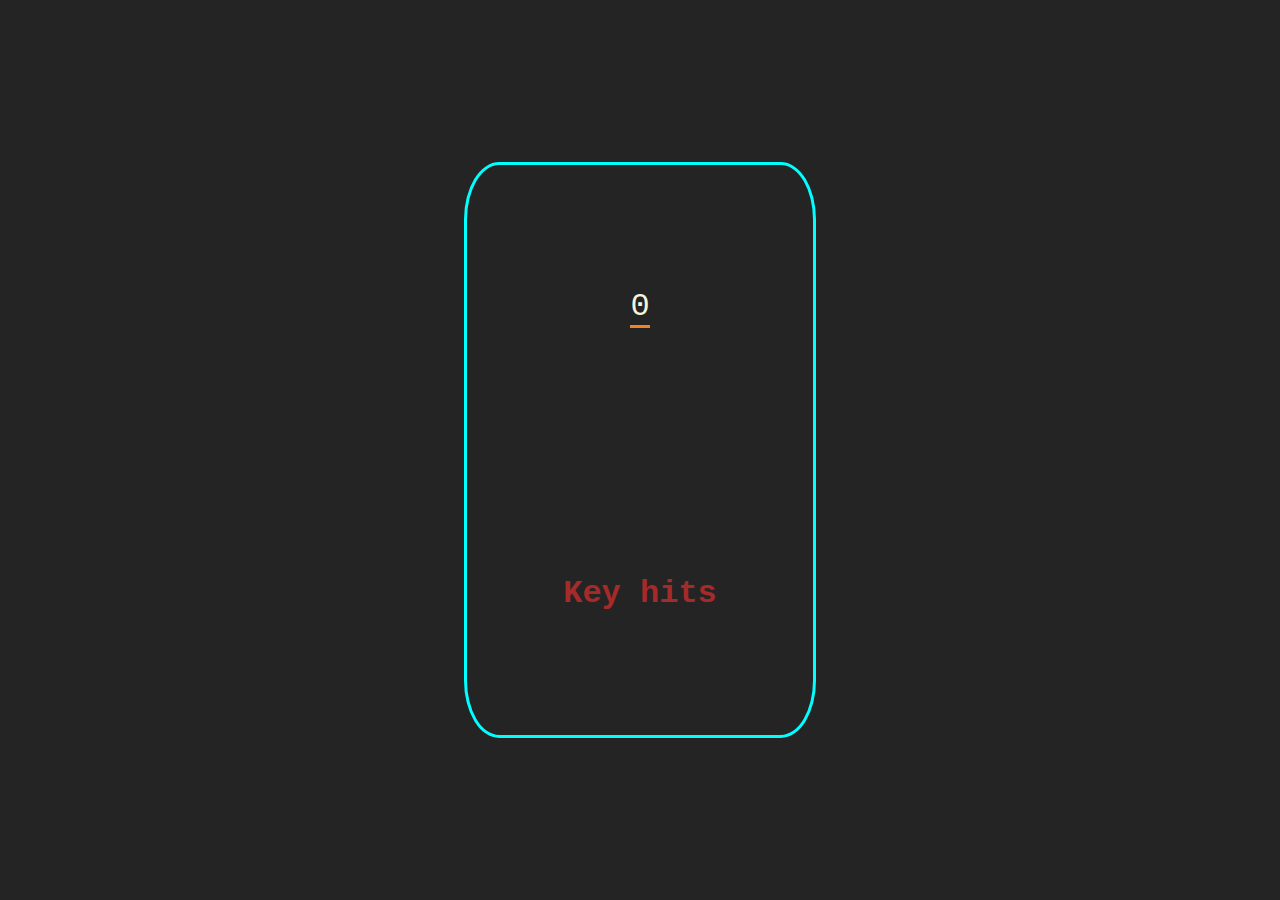
<file: Keyboard_Key_counter/index.html>
<!DOCTYPE html>
<html lang="en">
  <head>
    <meta charset="UTF-8" />
    <meta name="viewport" content="width=device-width, initial-scale=1.0" />
    <link rel="stylesheet" href="style.css" />
    <title>Keyboard hit counter</title>
  </head>
  <body>
    <div class="" id="activity">
      <div class="" id="counter">
        <h2 id="hits_count"></h2>
        <h1>Key hits</h1>
      </div>
    </div>

    <script src="app.js"></script>
  </body>
</html>
</file>
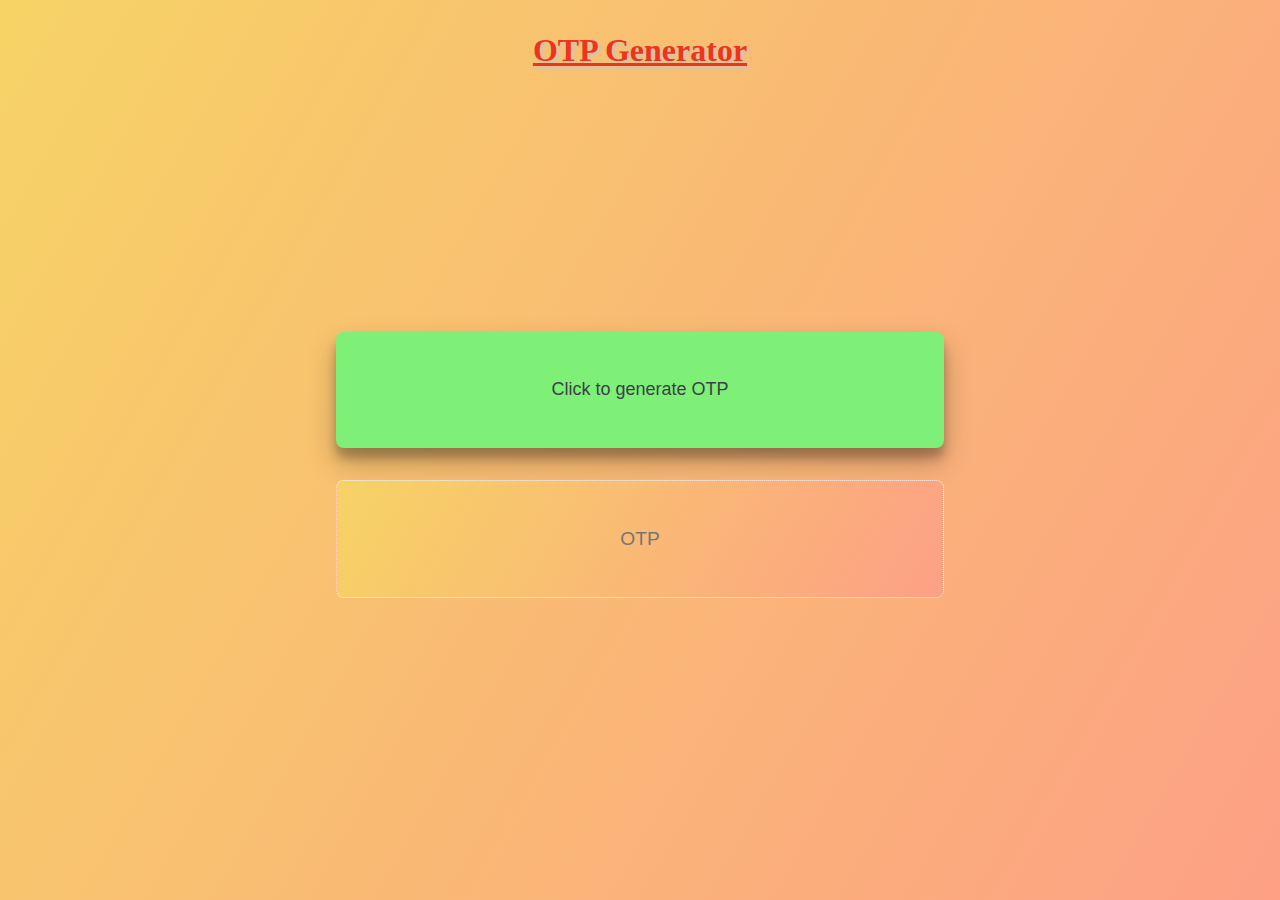
<file: otp generator/index.html>
<!DOCTYPE html>
<html lang="en">
  <head>
    <meta charset="UTF-8" />
    <meta name="viewport" content="width=device-width, initial-scale=1.0" />
    <title>Document</title>
    <link rel="stylesheet" href="index.css" />
  </head>
  <body>
    <main>
      <h1 class="heading">OTP Generator</h1>
      <button id="btn" type="button" title="Click to generate OTP">Click to generate OTP</button>
      <input type="text" name="" id="otpVal" placeholder="OTP" readonly />
      <button type="button" id="copyBtn" title="Click to copy OTP">Copy!</button>
    </main>
    <script src="index.js"></script>
  </body>
</html>
</file>
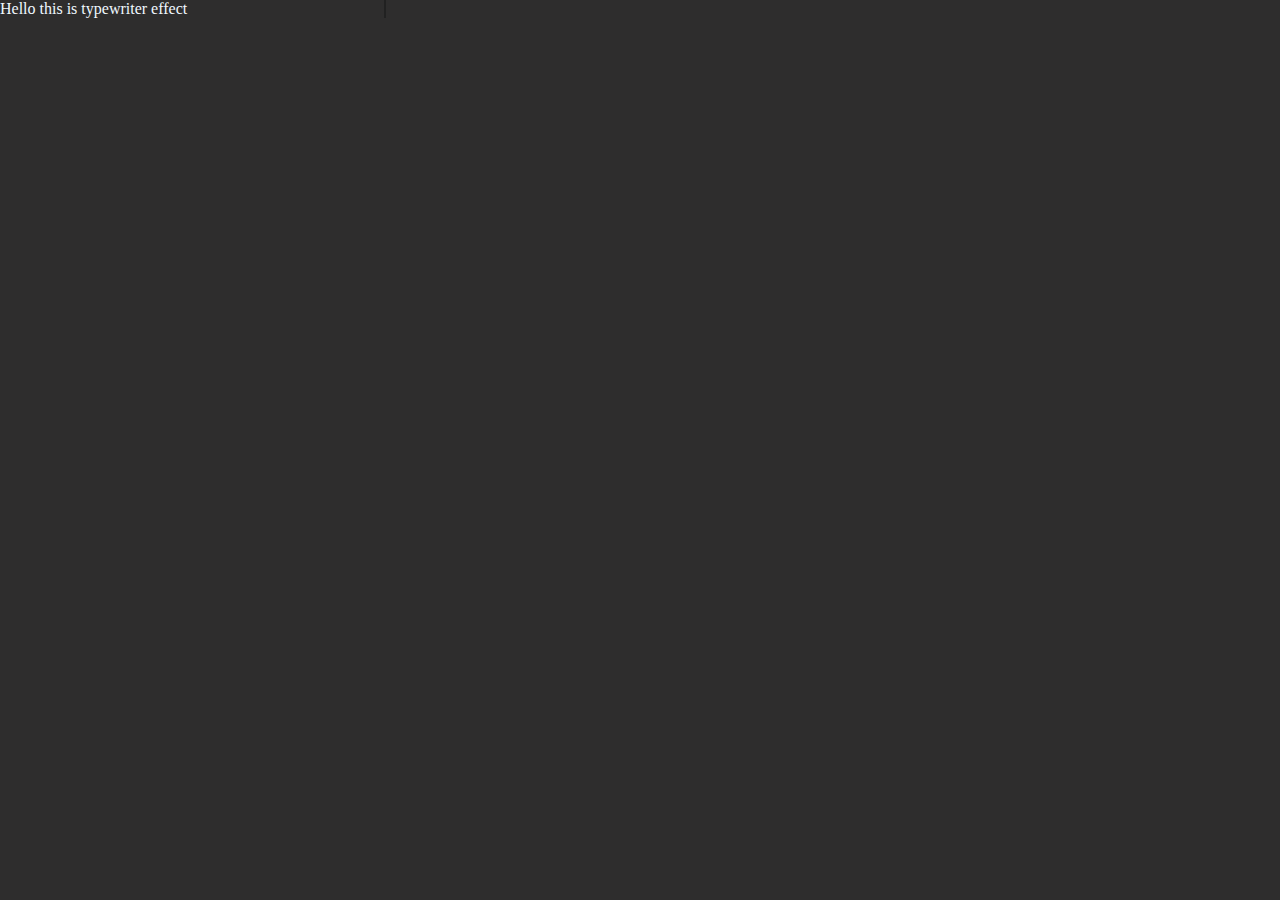
<file: typeWriterEffect/index.html>
<!DOCTYPE html>
<html lang="en">
  <head>
    <meta charset="UTF-8" />
    <meta name="viewport" content="width=device-width, initial-scale=1.0" />
    <title>Document</title>
    <link rel="stylesheet" href="style.css" />
  </head>
  <body>
    <div class="container">
      <div class="typewriter">Hello this is typewriter effect</div>
    </div>
  </body>
</html>
</file>
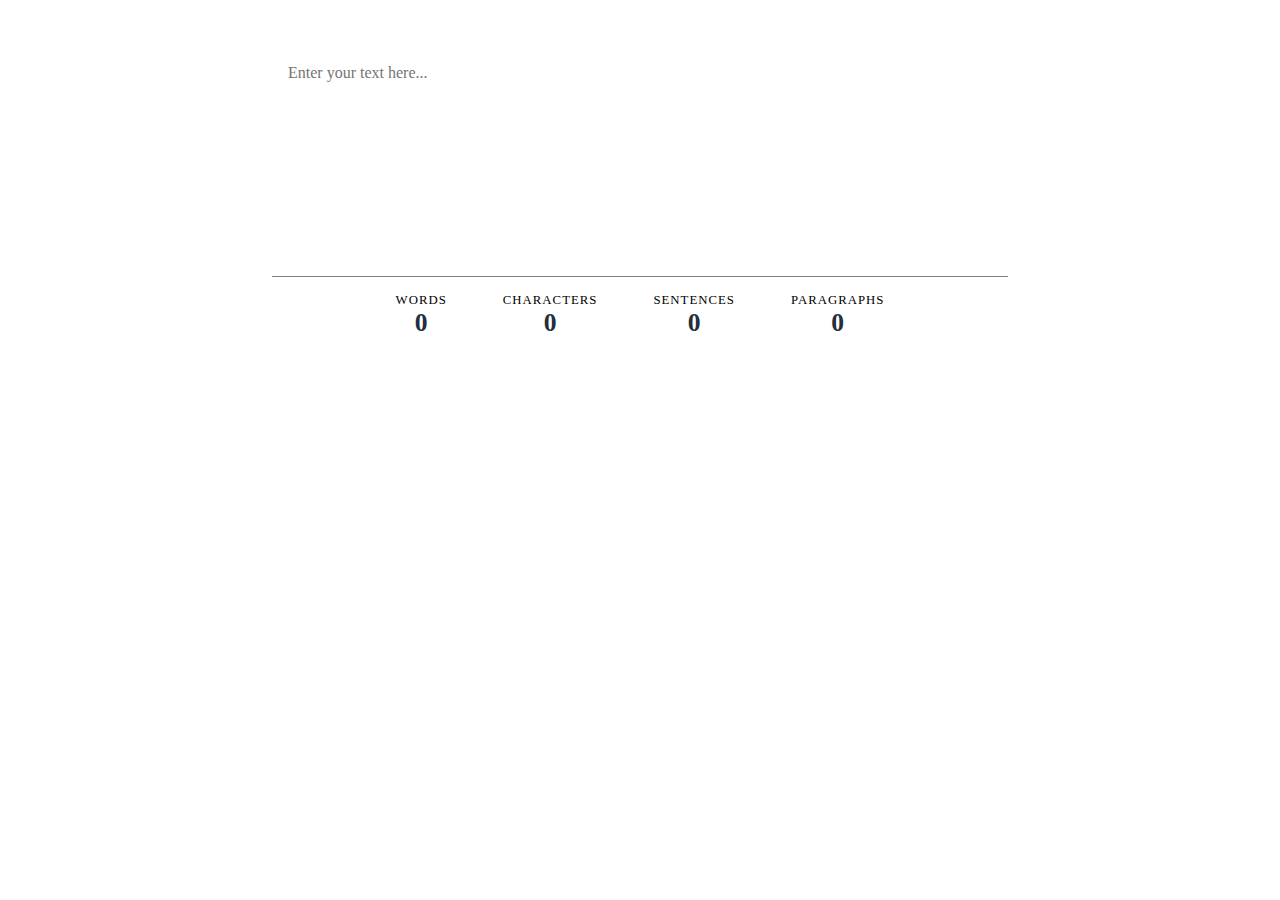
<file: Word counter/index.html>
<!DOCTYPE html>
<html lang="en">
  <head>
    <meta charset="UTF-8" />
    <meta name="viewport" content="width=device-width, initial-scale=1.0" />
    <link rel="stylesheet" href="style.css" />
    <title>Word counter</title>
  </head>
  <body>
    <div class="heading"><h1>Word Counter</h1></div>

    <div class="container">
      <textarea
        name=""
        id="input_text"
        placeholder="Enter your text here..."
        cols="30"
        rows="10"
      ></textarea>
      <div class="output_container">
        <div class="output">
          <p class="words">Words</p>
          <span id="data_word_count">0</span>
        </div>
        <div class="output">
          <p class="characters">Characters</p>
          <span id="data_character_count">0</span>
        </div>
        <div class="output">
          <p class="sentences">Sentences</p>
          <span id="data_sentence_count">0</span>
        </div>
        <div class="output">
          <p class="paragraphs">Paragraphs</p>
          <span id="data_paragraph_count">0</span>
        </div>
      </div>
    </div>
    <script src="app.js"></script>
  </body>
</html>
</file>
<file: Keyboard_Key_counter/style.css>
* {
      margin: 0;
      padding: 0;
      box-sizing: border-box;
}

body {
      display: grid;
      place-items: center;
      height: 100vh;
      background-color: #252424;
      font-family: 'Courier New', Courier, monospace;
}

h1 {
      content: "Key hits";
      color: brown;
}

h2 {
      text-align: center;
      color: beige;
      font-size: xx-large;
      font-weight: 500;
      border-bottom: 0.1em solid rgb(240, 131, 41);
}

#activity {
      height: 80%;
      width: 50%;
      display: grid;
      justify-items: center;
      align-items: center;
}

#counter {
      display: grid;
      justify-items: center;
      align-items: center;

      border-width: 0.2em;
      width: 55%;
      border-radius: 10%;
      border-color: aqua;
      border-style: solid;
      height: 80%;
}
</file>
<file: otp generator/index.css>
* {
      height: 100%;
      width: 100%;
      margin: 0;
      padding: 0;
      box-sizing: border-box;
      overflow: hidden;
      text-align: center;
}

body {

      background-image: linear-gradient(120deg, #f6d365 0%, #fda085 100%);
}


h1 {
      font-family: cursive;
      text-decoration: underline;
      font-size: xx-large;
      font-weight: 700;
      color: rgb(237, 53, 28);
      text-shadow: 2px 2px 4px #c4c4c3;
}

main {
      display: flex;
      justify-content: center;
      flex-direction: column;
      align-items: center;
      height: 70%;
      width: 100%;
      gap: 2rem;
      padding: 2rem;

}


input {
      width: 50%;
      height: 40%;
      border: 0;
      background-image: linear-gradient(120deg, #f6d365 0%, #fda085 100%);
      padding: .5em;
      border-radius: .4em;
      border-width: 0.1em;
      border-style: dotted;
      color: aliceblue;
      font-family: 'Segoe UI', Tahoma, Geneva, Verdana, sans-serif;
      font-size: larger;
      font-weight: 500;
}

button {
      width: 50%;
      height: 40%;

      border: 0;
      border-radius: 0.5rem;
      background-color: rgb(127, 240, 119);
      text-align: center;
      color: rgb(60, 64, 72);
      font-family: 'Segoe UI', Tahoma, Geneva, Verdana, sans-serif;
      font-size: large;
      font-weight: 500;
      padding: 0.5rem;
      box-shadow: rgba(0, 0, 0, 0.25) 0px 14px 28px, rgba(0, 0, 0, 0.22) 0px 10px 10px;
}

button:hover {
      background-color: rgb(80, 239, 69);
      transform: translateY(-0.5em);
      transition: 0.3s ease-in-out;
      color: aliceblue;

}
</file>
<file: typeWriterEffect/style.css>
body {
      background-color: rgb(46, 45, 45);
      margin: 0;
      padding: 0;
      box-sizing: border-box;
}

.conatiner {
      display: flex;
      height: 100%;
      width: 100%;
      justify-content: center;
      align-content: center;
}

.typewriter {
      color: aliceblue;
      width: 30%;
      white-space: nowrap;
      overflow: hidden;
      border-right: 2px solid #212121;
      animation: curssor 1s step-start infinite, text 2.5s steps(18) alternate infinite;
}

@keyframes cursor {

      0%,
      100% {
            border-color: #212121;
      }
}

@keyframes text {
      0% {
            width: 0;
      }
}
</file>
<file: Word counter/style.css>
* {
      margin: 0;
      padding: 0;
      box-sizing: border-box;
}

.container {
      width: 100%;
      max-width: 46rem;
      background-color: #fff;
      border-radius: 0.5rem;
      margin: 0 auto;
      display: flex;
      flex-direction: column;
      gap: 1rem;
}

textarea {
      resize: none;
      width: 100%;
      height: 100%;
      padding: 1rem;
      color: #242e3e;
      font: inherit;
      font-size: 1rem;
      border-radius: inherit;
      border-color: #242e3e;
      border-radius: 5%;
      border-width: 0.1em;
      border-style: solid;
      outline: none;
      border: 0;

}

.output_container {
      display: flex;
      align-items: center;
      justify-content: center;
      gap: 3.5rem;
      padding: 1rem;
      border-top: 1px solid gray;
}

.output {
      display: flex;
      flex-direction: column;
      text-align: center;
}


.output p {
      font-size: 0.8rem;
      text-transform: uppercase;
      letter-spacing: 1px;

}


.output span {
      font-size: 1.6rem;
      font-weight: 700;
      color: #242e3e;
}

h1 {
      font-size: 2.6rem;
      color: white;
      text-align: center;
}
</file>
